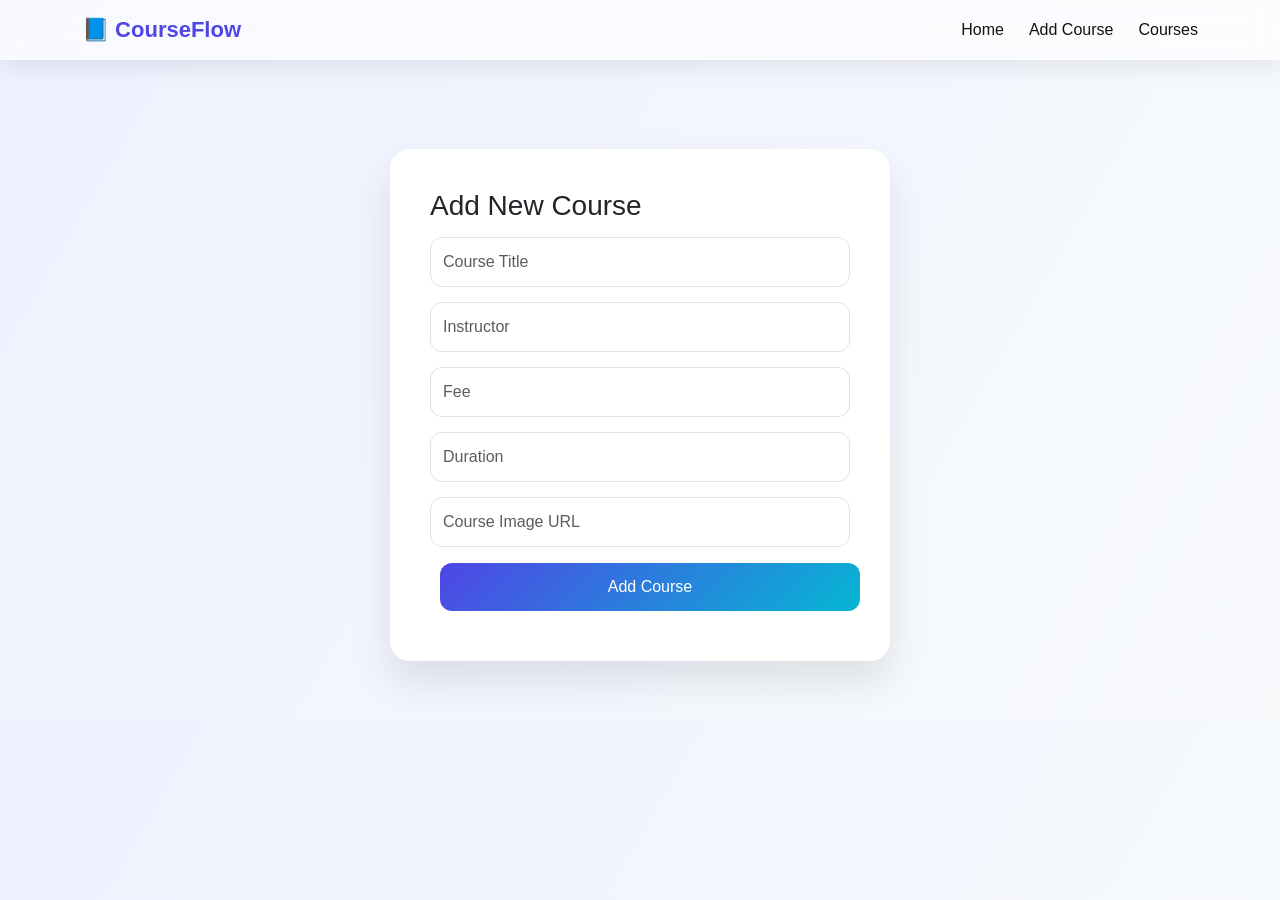
<file: course-ui/add-course.html>
<!DOCTYPE html>
<html>
<head>
    <meta charset="UTF-8">
    <title>Add Course</title>
    <link href="https://cdn.jsdelivr.net/npm/bootstrap@5.3.2/dist/css/bootstrap.min.css" rel="stylesheet">
    <link rel="stylesheet" href="style.css">
</head>

<body>

<nav class="navbar navbar-expand-lg modern-nav">
    <div class="container d-flex justify-content-between">
        <span class="navbar-brand">📘 CourseFlow</span>

        <div class="nav-menu">
            <a href="index.html" class="nav-link">Home</a>
            <a href="add-course.html" class="nav-link">Add Course</a>
            <a href="courses.html" class="nav-link">Courses</a>
        </div>
    </div>
</nav>

<div class="form-section">
    <div class="form-card">
        <h3>Add New Course</h3>

        <input class="form-control modern-input" id="title" placeholder="Course Title">
        <input class="form-control modern-input" id="instructor" placeholder="Instructor">
        <input class="form-control modern-input" id="fee" placeholder="Fee">
        <input class="form-control modern-input" id="duration" placeholder="Duration">
        <input class="form-control modern-input" id="image" placeholder="Course Image URL">

        <button class="btn modern-btn w-100 mt-3" onclick="addCourse()">Add Course</button>
    </div>
</div>

<script src="script.js"></script>
</body>
</html>
</file>
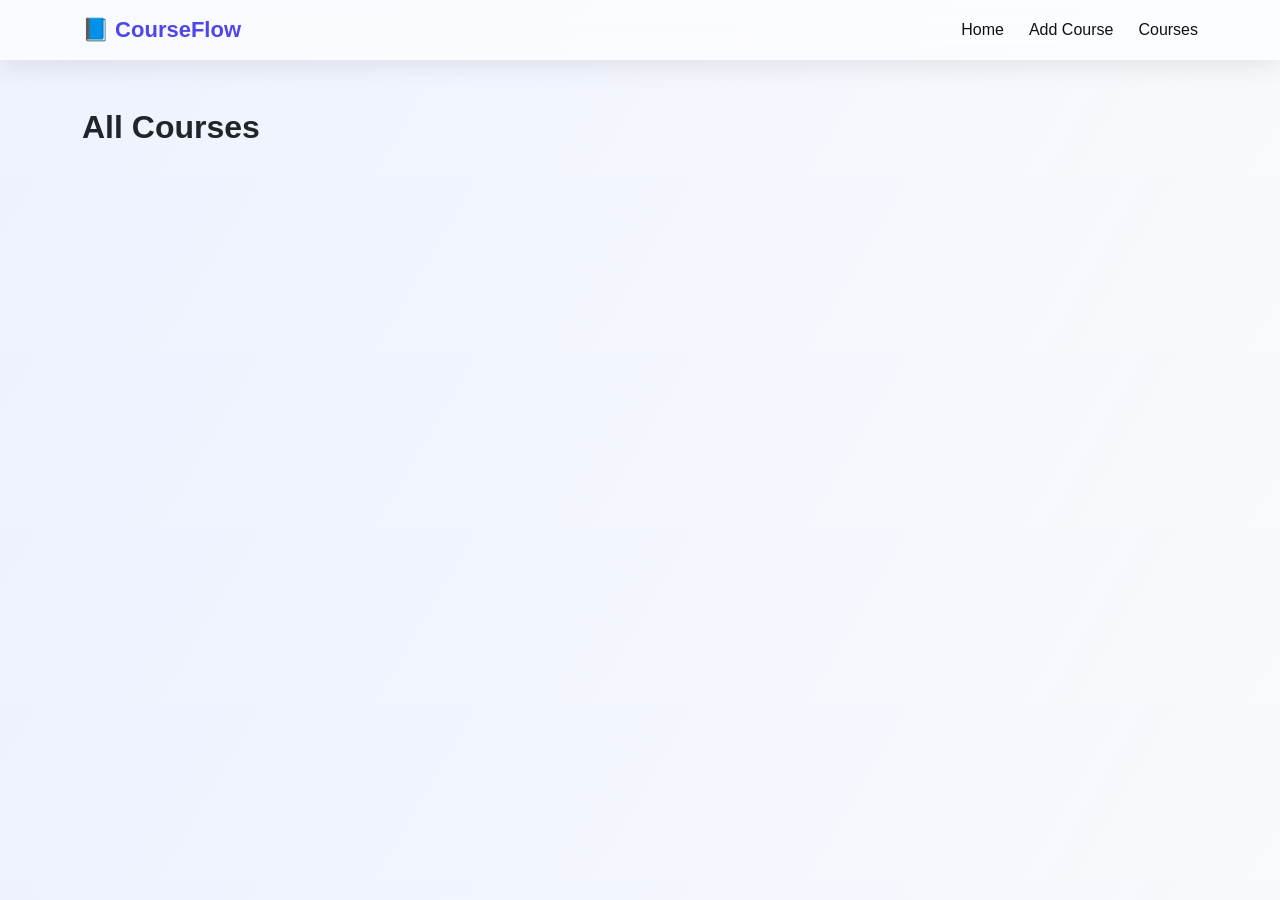
<file: course-ui/courses.html>
<!DOCTYPE html>
<html>
<head>
    <meta charset="UTF-8">
    <title>Courses</title>
    <link href="https://cdn.jsdelivr.net/npm/bootstrap@5.3.2/dist/css/bootstrap.min.css" rel="stylesheet">
    <link rel="stylesheet" href="style.css">
</head>

<body>

<nav class="navbar navbar-expand-lg modern-nav">
    <div class="container d-flex justify-content-between align-items-center">
        <span class="navbar-brand">📘 CourseFlow</span>

        <div class="nav-menu">
            <a href="index.html" class="nav-link">Home</a>
            <a href="add-course.html" class="nav-link">Add Course</a>
            <a href="courses.html" class="nav-link">Courses</a>
        </div>
    </div>
</nav>

<div class="container mt-5">
    <h2 class="section-title">All Courses</h2>
    <div id="data" class="row"></div>
</div>

<script src="script.js"></script>
<script>loadCourses();</script>

</body>
</html>
</file>
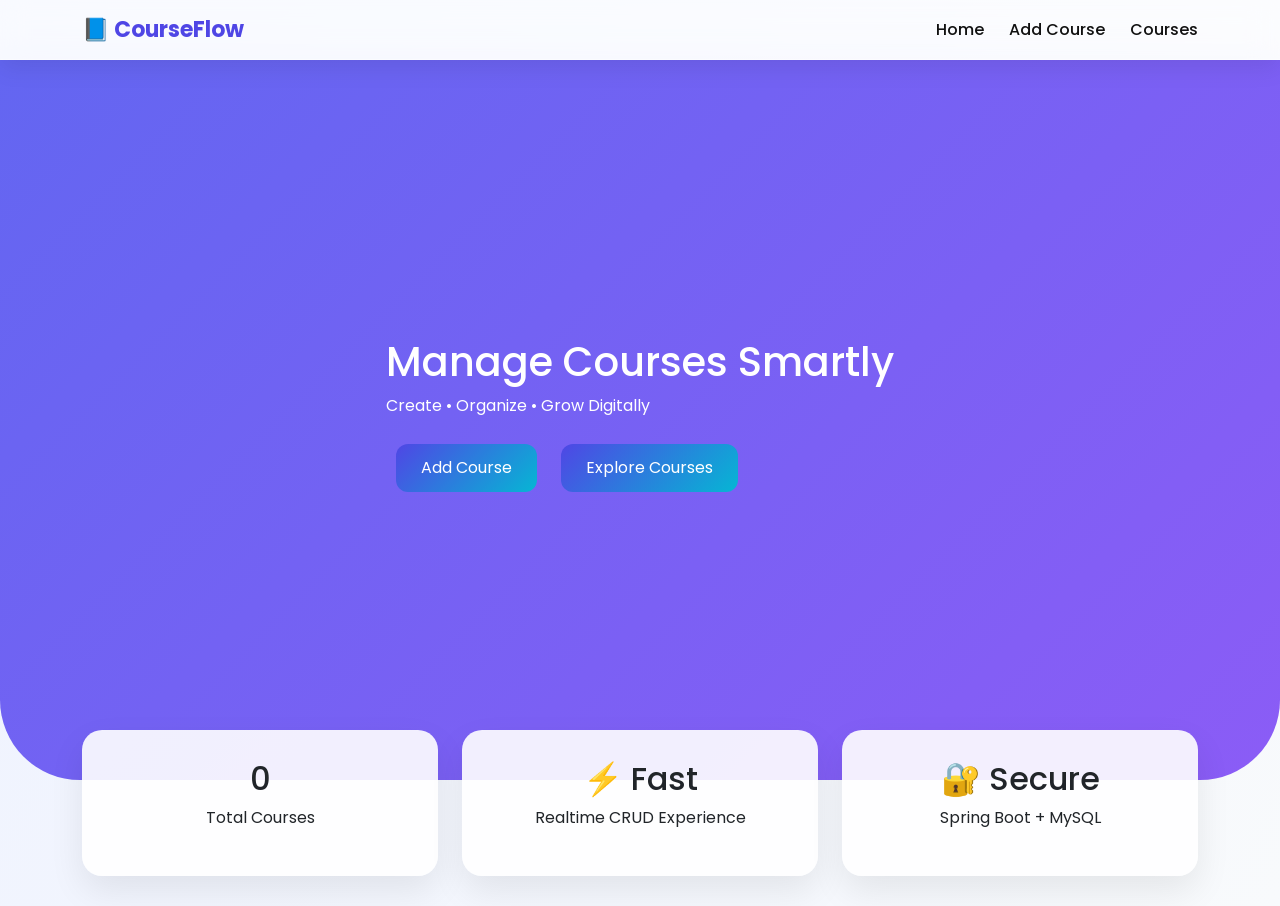
<file: course-ui/home.html>
<!DOCTYPE html>
<html>
<head>
    <meta charset="UTF-8">
    <title>CourseFlow</title>
    <link href="https://cdn.jsdelivr.net/npm/bootstrap@5.3.2/dist/css/bootstrap.min.css" rel="stylesheet">
    <link rel="stylesheet" href="style.css">
    <link href="https://fonts.googleapis.com/css2?family=Poppins:wght@300;400;600;700&display=swap" rel="stylesheet">
</head>

<body>

<nav class="navbar navbar-expand-lg modern-nav">
    <div class="container d-flex justify-content-between align-items-center">
        <span class="navbar-brand">📘 CourseFlow</span>

        <div class="nav-menu">
            <a href="home.html" class="nav-link">Home</a>
            <a href="add-course.html" class="nav-link">Add Course</a>
            <a href="courses.html" class="nav-link">Courses</a>
        </div>
    </div>
</nav>

<section class="hero">
    <div class="hero-content">
        <h1>Manage Courses Smartly</h1>
        <p>Create • Organize • Grow Digitally</p>
        <a href="add-course.html" class="btn modern-btn">Add Course</a>
        <a href="courses.html" class="btn modern-btn modern-outline">Explore Courses</a>
    </div>
</section>

<div class="container stats-section">
    <div class="row text-center">

        <div class="col-md-4">
            <div class="stat-card">
                <h2 id="totalCourses">0</h2>
                <p>Total Courses</p>
            </div>
        </div>

        <div class="col-md-4">
            <div class="stat-card">
                <h2>⚡ Fast</h2>
                <p>Realtime CRUD Experience</p>
            </div>
        </div>

        <div class="col-md-4">
            <div class="stat-card">
                <h2>🔐 Secure</h2>
                <p>Spring Boot + MySQL</p>
            </div>
        </div>

    </div>
</div>

<script src="script.js"></script>
<script>loadTotalCourses();</script>

</body>
</html>
</file>
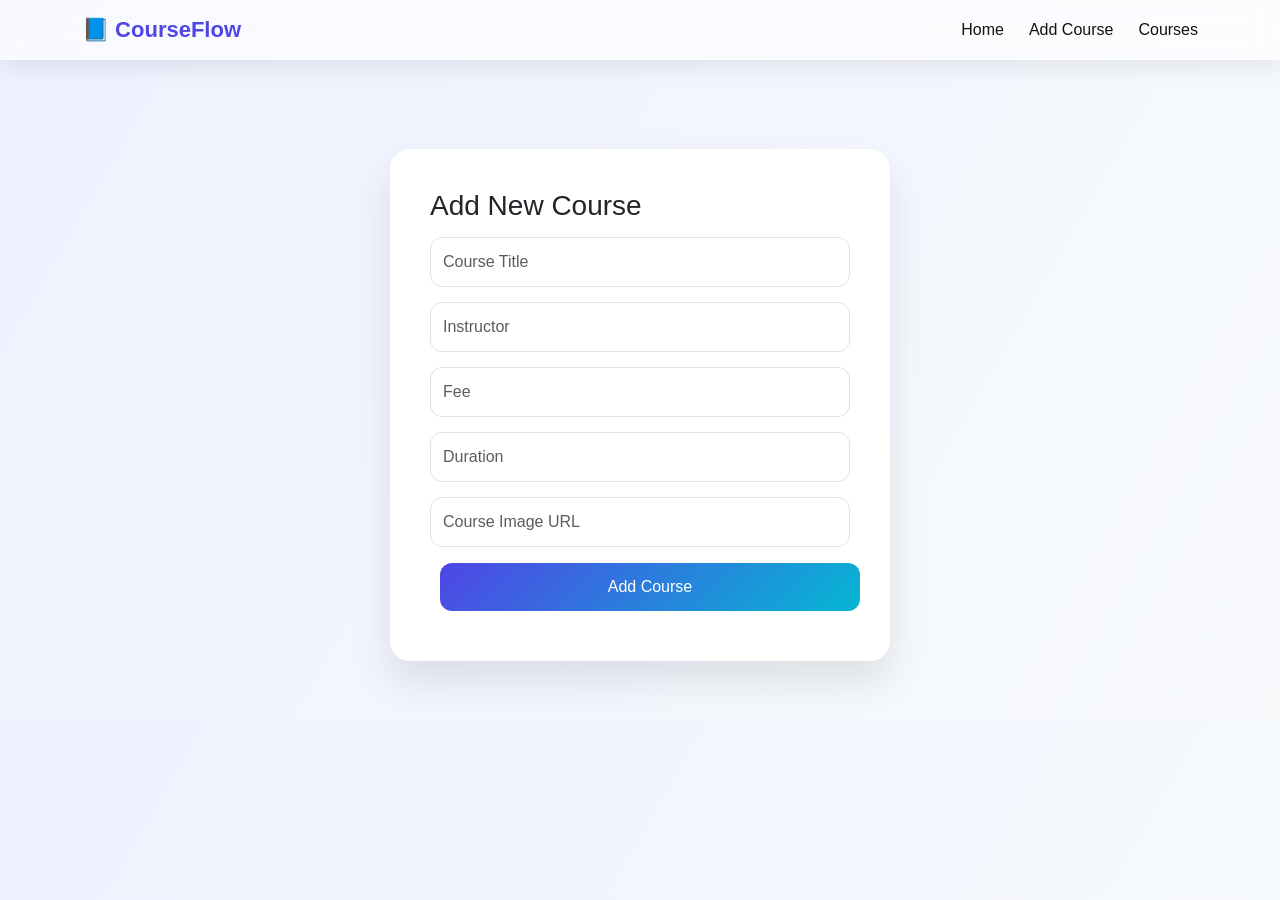
<file: src/main/resources/static/add-course.html>
<!DOCTYPE html>
<html>
<head>
    <meta charset="UTF-8">
    <title>Add Course</title>
    <link href="https://cdn.jsdelivr.net/npm/bootstrap@5.3.2/dist/css/bootstrap.min.css" rel="stylesheet">
    <link rel="stylesheet" href="style.css">
</head>

<body>

<nav class="navbar navbar-expand-lg modern-nav">
    <div class="container d-flex justify-content-between">
        <span class="navbar-brand">📘 CourseFlow</span>

        <div class="nav-menu">
            <a href="index.html" class="nav-link">Home</a>
            <a href="add-course.html" class="nav-link">Add Course</a>
            <a href="courses.html" class="nav-link">Courses</a>
        </div>
    </div>
</nav>

<div class="form-section">
    <div class="form-card">
        <h3>Add New Course</h3>

        <input class="form-control modern-input" id="title" placeholder="Course Title">
        <input class="form-control modern-input" id="instructor" placeholder="Instructor">
        <input class="form-control modern-input" id="fee" placeholder="Fee">
        <input class="form-control modern-input" id="duration" placeholder="Duration">
        <input class="form-control modern-input" id="image" placeholder="Course Image URL">

        <button class="btn modern-btn w-100 mt-3" onclick="addCourse()">Add Course</button>
    </div>
</div>

<script src="script.js"></script>
<script>
    window.onload = function(){

    let data = localStorage.getItem("editCourse");

    if(data){
    let c = JSON.parse(data);

    document.getElementById("title").value = c.title;
    document.getElementById("instructor").value = c.instructor;
    document.getElementById("fee").value = c.fee;
    document.getElementById("duration").value = c.duration;
    document.getElementById("image").value = c.image;

    window.editId = c.id;
    }
    }
</script>

</body>
</html>
</file>
<file: course-ui/style.css>
body{
background:linear-gradient(120deg,#eef2ff,#f8fafc);
font-family:'Poppins',sans-serif;
margin:0;
}

/* NAV */
.modern-nav{
background:rgba(255,255,255,0.6);
backdrop-filter:blur(14px);
box-shadow:0 8px 25px rgba(0,0,0,0.08);
border-bottom:1px solid rgba(255,255,255,0.4);
}

.navbar-brand{
font-weight:700;
font-size:22px;
color:#4f46e5 !important;
}

.nav-menu{
display:flex;
align-items:center;
gap:25px;
}

.nav-link{
font-weight:500;
color:#111;
text-decoration:none;
transition:0.3s;
}

.nav-link:hover{
color:#4f46e5;
}

/* HERO */
.hero{
height:80vh;
display:flex;
align-items:center;
justify-content:center;
background:linear-gradient(135deg,#6366f1,#8b5cf6);
color:white;
border-radius:0 0 80px 80px;
}

/* BUTTON */
.modern-btn{
background:linear-gradient(135deg,#4f46e5,#06b6d4);
color:white;
border:none;
padding:12px 25px;
border-radius:12px;
margin:10px;
transition:0.4s;
}

.modern-btn:hover{
transform:translateY(-3px);
box-shadow:0 10px 20px rgba(0,0,0,0.2);
}

/* FORM CENTER PERFECT */
.form-section{
display:flex;
justify-content:center;
align-items:center;
min-height:70vh;
margin-top:30px;
}

.form-card{
background:white;
padding:40px;
border-radius:20px;
box-shadow:0 20px 40px rgba(0,0,0,0.1);
width:500px;
}

.modern-input{
margin-top:15px;
border-radius:12px;
padding:12px;
}

/* COURSE CARD */
.glass{
background:white;
border-radius:20px;
overflow:hidden;
box-shadow:0 15px 30px rgba(0,0,0,0.08);
transition:0.4s;
}

.glass:hover{
transform:translateY(-10px) scale(1.02);
}

.glass img{
height:200px;
object-fit:cover;
width:100%;
}

.section-title{
font-weight:700;
margin-bottom:30px;
}

.stats-section{
margin-top:-50px;
margin-bottom:30px;
}

.stat-card{
background:rgba(255,255,255,0.9);
padding:30px;
border-radius:20px;
box-shadow:0 15px 35px rgba(0,0,0,0.08);
transition:0.3s;
}

.stat-card:hover{
transform:translateY(-8px);
}
</file>
<file: src/main/resources/static/style.css>
body{
background:linear-gradient(120deg,#eef2ff,#f8fafc);
font-family:'Poppins',sans-serif;
margin:0;
}

/* NAV */
.modern-nav{
background:rgba(255,255,255,0.6);
backdrop-filter:blur(14px);
box-shadow:0 8px 25px rgba(0,0,0,0.08);
border-bottom:1px solid rgba(255,255,255,0.4);
}

.navbar-brand{
font-weight:700;
font-size:22px;
color:#4f46e5 !important;
}

.nav-menu{
display:flex;
align-items:center;
gap:25px;
}

.nav-link{
font-weight:500;
color:#111;
text-decoration:none;
transition:0.3s;
}

.nav-link:hover{
color:#4f46e5;
}

/* HERO */
.hero{
height:80vh;
display:flex;
align-items:center;
justify-content:center;
background:linear-gradient(135deg,#6366f1,#8b5cf6);
color:white;
border-radius:0 0 80px 80px;
}

/* BUTTON */
.modern-btn{
background:linear-gradient(135deg,#4f46e5,#06b6d4);
color:white;
border:none;
padding:12px 25px;
border-radius:12px;
margin:10px;
transition:0.4s;
}

.modern-btn:hover{
transform:translateY(-3px);
box-shadow:0 10px 20px rgba(0,0,0,0.2);
}

/* FORM CENTER PERFECT */
.form-section{
display:flex;
justify-content:center;
align-items:center;
min-height:70vh;
margin-top:30px;
}

.form-card{
background:white;
padding:40px;
border-radius:20px;
box-shadow:0 20px 40px rgba(0,0,0,0.1);
width:500px;
}

.modern-input{
margin-top:15px;
border-radius:12px;
padding:12px;
}

/* COURSE CARD */
.glass{
background:white;
border-radius:20px;
overflow:hidden;
box-shadow:0 15px 30px rgba(0,0,0,0.08);
transition:0.4s;
}

.glass:hover{
transform:translateY(-10px) scale(1.02);
}

.glass img{
height:200px;
object-fit:cover;
width:100%;
}

.section-title{
font-weight:700;
margin-bottom:30px;
}

.stats-section{
margin-top:-50px;
margin-bottom:30px;
}

.stat-card{
background:rgba(255,255,255,0.9);
padding:30px;
border-radius:20px;
box-shadow:0 15px 35px rgba(0,0,0,0.08);
transition:0.3s;
}

.stat-card:hover{
transform:translateY(-8px);
}

.search-box {
    display: flex;
    justify-content: center;
}

.search-box input {
    width: 60%;
    padding: 12px 20px;
    border-radius: 30px;
    border: none;
    outline: none;
    font-size: 16px;
    background: #f1f3f6;
    transition: 0.3s;
}

.search-box input:focus {
    background: #ffffff;
    box-shadow: 0 0 10px rgba(0,0,0,0.1);
}
</file>
